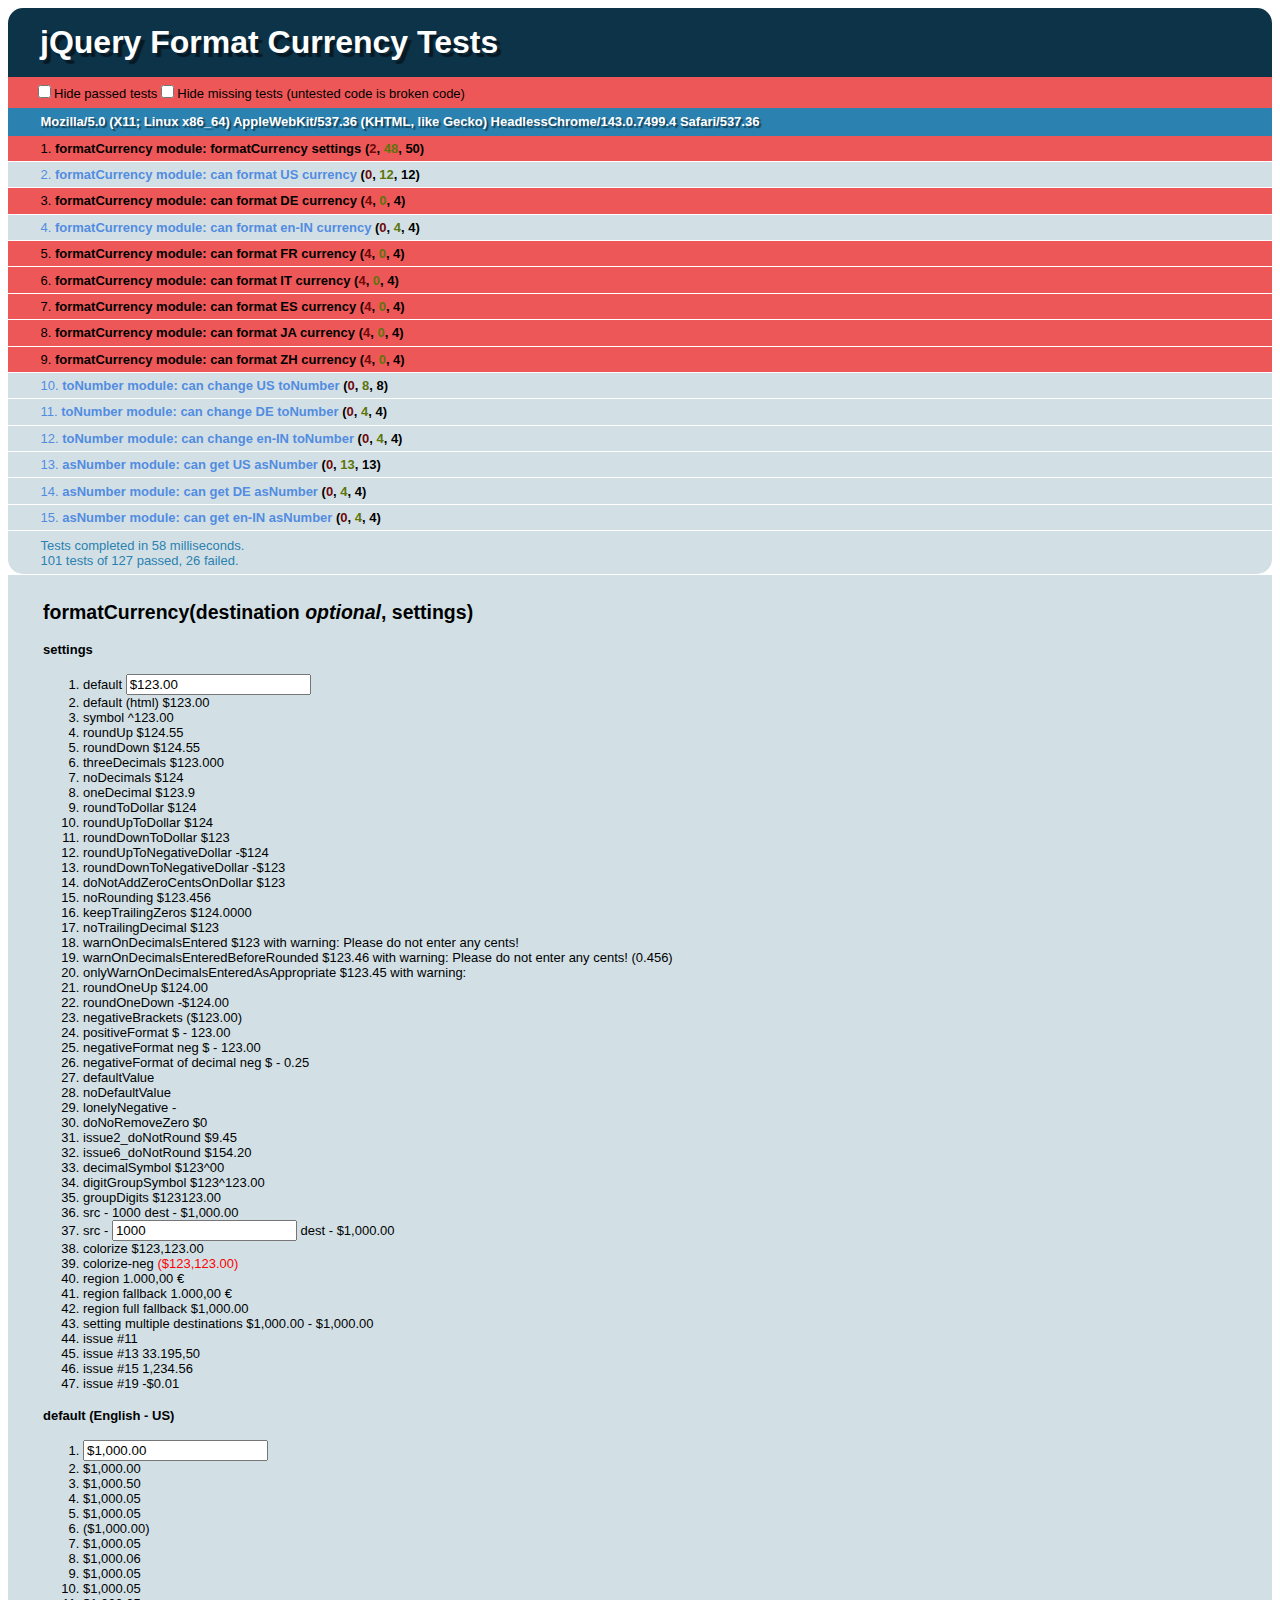
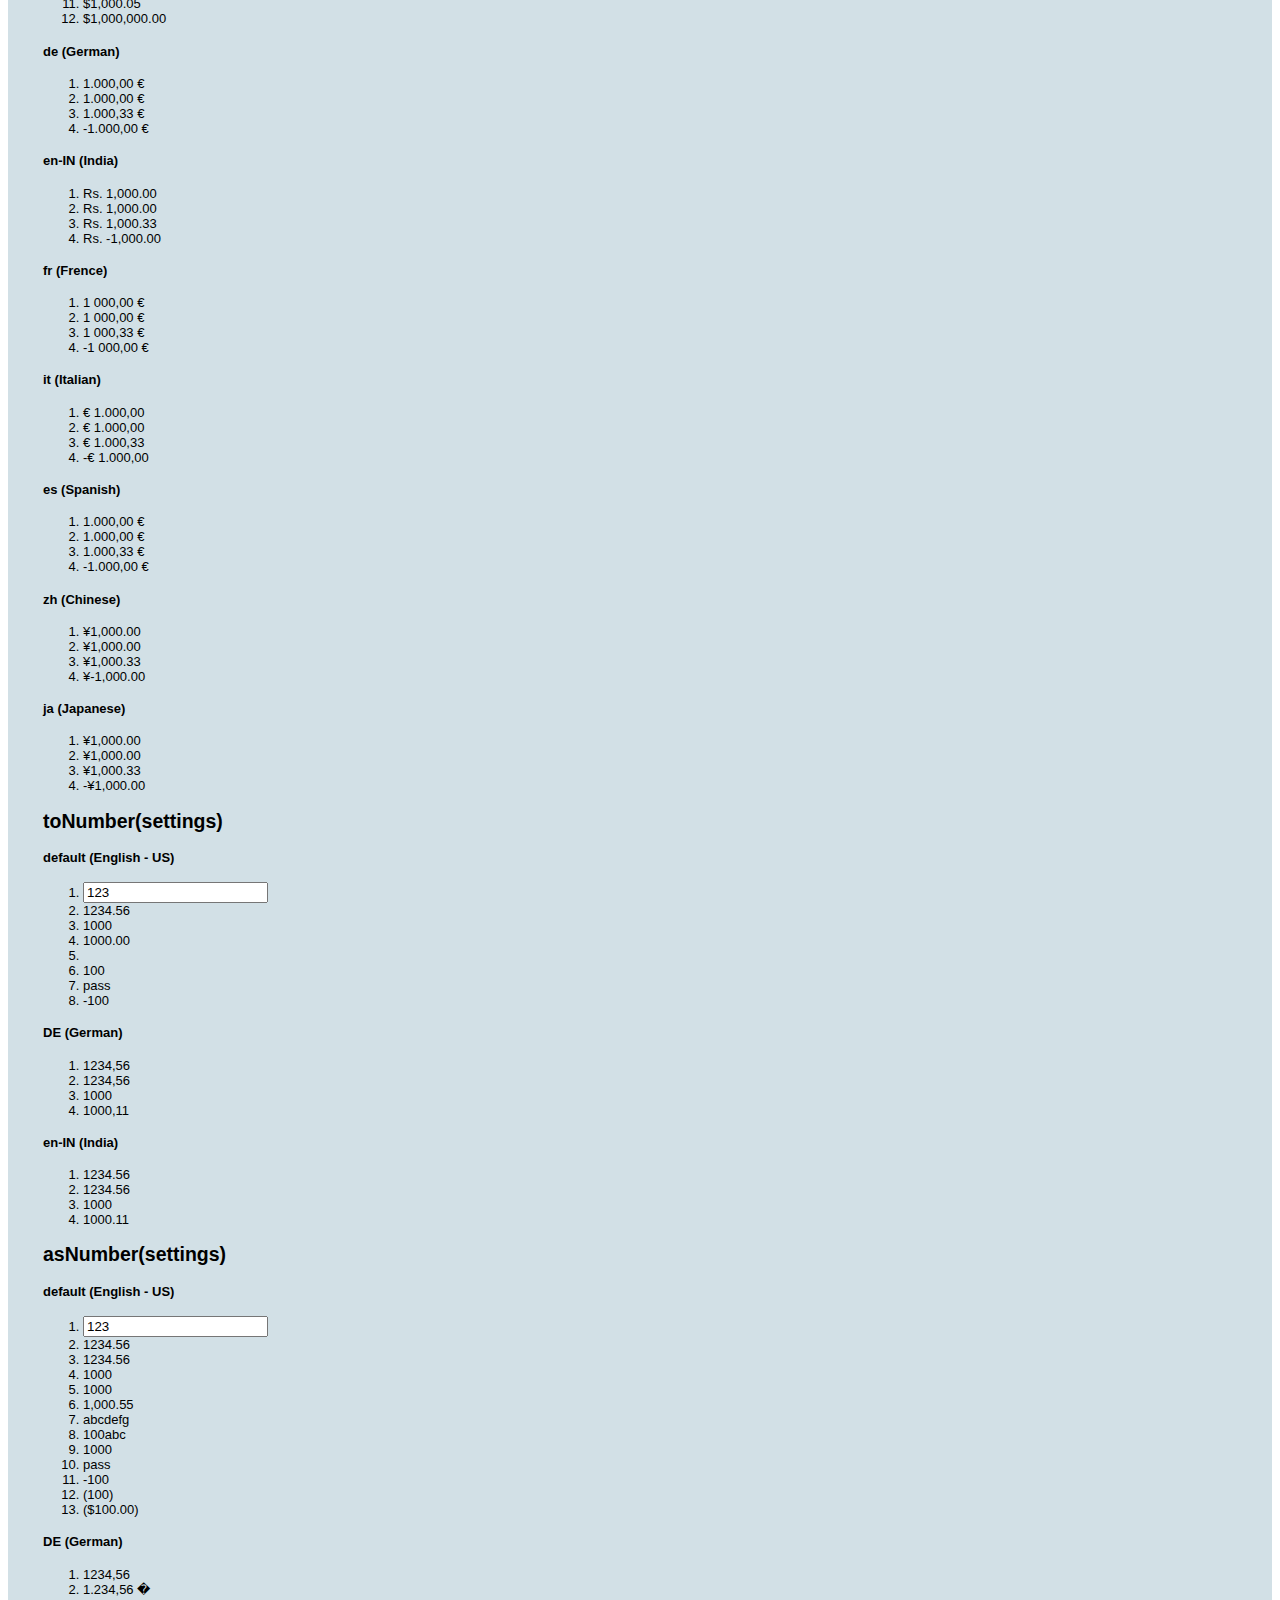
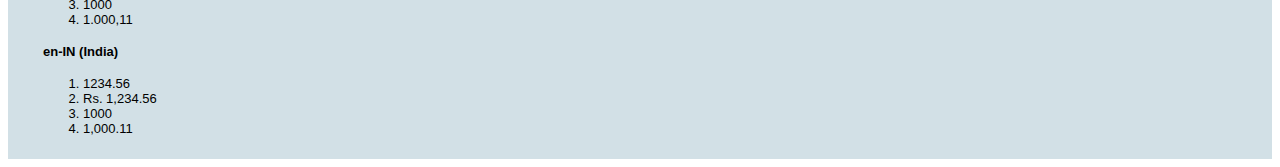
<file: statics/plugins/jquery/jquery.formatCurrency/unit-tests/index.html>
<!DOCTYPE html PUBLIC "-//W3C//DTD XHTML 1.0 Transitional//EN" "http://www.w3.org/TR/xhtml1/DTD/xhtml1-transitional.dtd">
<!--
  This file is part of the jQuery formatCurrency Plugin.

    The jQuery formatCurrency Plugin is free software: you can redistribute it
    and/or modify it under the terms of the GNU General Public License as published 
    by the Free Software Foundation, either version 3 of the License, or
    (at your option) any later version.

    The jQuery formatCurrency Plugin is distributed in the hope that it will
    be useful, but WITHOUT ANY WARRANTY; without even the implied warranty 
    of MERCHANTABILITY or FITNESS FOR A PARTICULAR PURPOSE.  See the
    GNU General Public License for more details.

    You should have received a copy of the GNU General Public License along with 
    the jQuery formatCurrency Plugin.  If not, see <http://www.gnu.org/licenses/>.
-->
<html xmlns="http://www.w3.org/1999/xhtml">
	<head>
		<title>jQuery FormatCurrency Tests</title>
		<script type="text/javascript" src="../external/jquery-1.4.2.min.js"></script>
		<script type="text/javascript" src="../jquery.formatCurrency-1.4.0.js"></script>
		<script type="text/javascript" src="../i18n/jquery.formatCurrency.all.js"></script>
		<script type="text/javascript" src="../external/qunit/qunit.js"></script>
		<link rel="stylesheet" type="text/css" href="../external/qunit/qunit.css" />
		
		<script type="text/javascript" src="formatCurrency.tests.js">
		</script>
		<script type="text/javascript">
		</script>
		<style type="text/css">
			body { font-family:"Helvetica Neue Light","HelveticaNeue-Light","Helvetica Neue",Calibri,Helvetica,Arial; }
		</style>
	</head>
<body>
	<h1 id="qunit-header">jQuery Format Currency Tests</h1>
	<h2 id="qunit-banner"></h2>
	<div id="qunit-testrunner-toolbar"></div>
	<h2 id="qunit-userAgent"></h2>
	<ol id="qunit-tests"></ol>

	<div id="qunit-main"></div>
	
	<div class="samples" style="margin:1px auto; padding:10px 35px; background:#D2E0E6; font-size:small;" >
		
		<h2>formatCurrency(destination <em style='font:.8em'>optional</em>, settings)</h2>
		<div class="usage"></div>
		
		<h4>settings</h4>
		<ol>
			<li>default <input type="text" class="val" value="123" /></li>
			<li>default (html) <span class="useHtml">123</span></li>
			<li>symbol <span class="symbol">123</span></li>
			<li>roundUp <span class="roundUp">124.5451</span></li>
			<li>roundDown <span class="roundDown">124.554</span></li>
			<li>threeDecimals <span class="threeDecimals">123.000</span></li>
			<li>noDecimals <span class="noDecimals">124.00</span></li>
			<li>oneDecimal <span class="oneDecimal">123.9</span></li>
			<li>roundToDollar <span class="roundToDollar">124.000</span></li>
			<li>roundUpToDollar <span class="roundUpToDollar">123.9</span></li>
			<li>roundDownToDollar <span class="roundDownToDollar">123.4</span></li>
			<li>roundUpToNegativeDollar <span class="roundUpToNegativeDollar">-123.9</span></li>
			<li>roundDownToNegativeDollar <span class="roundDownToNegativeDollar">-123.4</span></li>
			<li>doNotAddZeroCentsOnDollar <span class="doNotAddZeroCentsOnDollar">123</span></li>
			<li>noRounding <span class="noRounding">123.456</span></li>
			<li>keepTrailingZeros <span class="keepTrailingZeros">124.0000</span></li>
			<li>noTrailingDecimal <span class="noTrailingDecimal">123.</span></li>
			<li>warnOnDecimalsEntered <span class="warnOnDecimalsEntered">123.456</span> with warning: <span class="warnOnDecimalsEnteredNotification">OK</span></li>
			<li>warnOnDecimalsEnteredBeforeRounded <span class="warnOnDecimalsEnteredBeforeRounded">123.456</span> with warning: <span class="warnOnDecimalsEnteredBeforeRoundedNotification"></span></li>
			<li>onlyWarnOnDecimalsEnteredAsAppropriate <span class="onlyWarnOnDecimalsEnteredAsAppropriate">123.45</span> with warning: <span class="onlyWarnOnDecimalsEnteredAsAppropriateNotification"></span></li>
			<li>roundOneUp <span class="roundOneUp">123.999</span></li>
			<li>roundOneDown <span class="roundOneDown">-123.999</span></li>
			<li>negativeBrackets <span class="negativeBrackets">(123)</span></li>
			<li>positiveFormat <span class="positiveFormat">123</span></li>
			<li>negativeFormat <span class="negativeFormat">-123</span></li>
			<li>negativeFormat of decimal <span class="negativeFormatDecimal">-0.25</span></li>
			<li>defaultValue <span class="defaultValue"></span></li>
			<li>noDefaultValue <span class="noDefaultValue"></span></li>
			<li>lonelyNegative <span class="lonelyNegative">-</span></li>
			<li>doNoRemoveZero <span class="doNoRemoveZero">0</span></li>
			<li>issue2_doNotRound <span class="issue2_doNotRound">9.45</span></li>
			<li>issue6_doNotRound <span class="issue6_doNotRound">154.20</span></li>
			<li>decimalSymbol <span class="decimalSymbol">123</span></li>
			<li>digitGroupSymbol <span class="digitGroupSymbol">123123</span></li>
			<li>groupDigits <span class="groupDigits">123123</span></li>
			<li><div>
				src -
				<span class='src'>1000</span>
				dest - 
				<span class='dest'></span>
			</div></li>
			<li><div>
				src -
				<input type='text' class='src2' value='1000' />
				dest - 
				<span class='dest2'></span>
			</div></li>
			<li>colorize <span class="colorize" style="color:green;">123123</span></li>
			<li>colorize-neg <span class="colorize-neg">-123123</span></li>
			<li>region <span class="region">1000</span></li>
			<li>region fallback <span class="regionFallback">1000</span></li>
			<li>region full fallback <span class="regionFullFallback">1000</span></li>
			<li>setting multiple destinations <span class="multiDest multiDest1">1000</span> - <span class="multiDest multiDest2">1000</span></li>
			<li>issue #11 <span class="blankShouldBeBlank"></span></li>
			<li>issue #13 <span class="floatToCommaDecimal">33195.5</span></li>
			<li>issue #15 <span class="formatCurrencyWithBlankSymbol">1,234.56</span></li>
			<li>issue #19 <span class="formatCurrencyWithNegOneHundredth">-.01</span></li>
		</ol>
		
		<h4>default (English - US)</h4>
		<ol>
			<li><input type="text" class='UStext' value='1000' /></li>
			<li><div class='US'>1000</div></li>
			<li><div class='UScents'>1000.50</div></li>
			<li><div class='UScents-pennies'>1000.05</div></li>
			<li><div class='USformatted'>$1000.05</div></li>
			<li><div class='USneg'>-1000</div></li>
			<li><div class='USextra-decimals-roundDown'>1000.052324</div></li>
			<li><div class='USextra-decimals-roundUp'>1000.0588</div></li>
			<li><div class='USwith-chars'>ABCDEFG1000.05</div></li>
			<li><div class='USwith-chars-end'>1000.05ABCDEFG</div></li>
			<li><div class='USwith-chars-mid'>10ABCDEFG00.05</div></li>
			<li><div class='USmillions'>1000000</div></li>
		</ol>
		
		
		<h4>de (German)</h4>
		<ol>
			<li><div class='DE'>1000</div></li>
			<li><div class='DEwithSymbol'>1000�</div></li>
			<li><div class='DEdecimal'>1.000,33</div></li>
			<li><div class='DEneg'>-1000</div></li>
		</ol>
		
		<h4>en-IN (India)</h4>
		<ol>
			<li><div class='EnIN'>1000</div></li>
			<li><div class='EnINwithSymbol'>Rs. 1000</div></li>
			<li><div class='EnINdecimal'>Rs. 1,000.33</div></li>
			<li><div class='EnINneg'>-1000</div></li>
		</ol>
		
		<h4>fr (Frence)</h4>
		<ol>
			<li><div class='FR'>1000</div></li>
			<li><div class='FRwithSymbol'>1000 �</div></li>
			<li><div class='FRdecimal'>1 000,33 �</div></li>
			<li><div class='FRneg'>-1000</div></li>
		</ol>
		
		<h4>it (Italian)</h4>
		<ol>
			<li><div class='IT'>1000</div></li>
			<li><div class='ITwithSymbol'>� 1000</div></li>
			<li><div class='ITdecimal'>� 1.000,33</div></li>
			<li><div class='ITneg'>-1000</div></li>
		</ol>
		
		<h4>es (Spanish)</h4>
		<ol>
			<li><div class='ES'>1000</div></li>
			<li><div class='ESwithSymbol'>1000 �</div></li>
			<li><div class='ESdecimal'>1 000,33 �</div></li>
			<li><div class='ESneg'>-1000</div></li>
		</ol>
		
		<h4>zh (Chinese)</h4>
		<ol>
			<li><div class='ZH'>1000</div></li>
			<li><div class='ZHwithSymbol'>�1000</div></li>
			<li><div class='ZHdecimal'>�1,000.33</div></li>
			<li><div class='ZHneg'>-1000</div></li>
		</ol>
		
		<h4>ja (Japanese)</h4>
		<ol>
			<li><div class='JA'>1000</div></li>
			<li><div class='JAwithSymbol'>�1000</div></li>
			<li><div class='JAdecimal'>�1,000.33</div></li>
			<li><div class='JAneg'>-1000</div></li>
		</ol>
		
		<h2>toNumber(settings)</h2>
		<div class="usage"></div>
		
		<h4>default (English - US)</h4>
		<ol>
			<li><input type="text" class="toVal" value="123" /></li>
			<li><div class='toUS'>$1234.56</div></li>
			<li><div class='toUSwhole'>1000</div></li>
			<li><div class='toUSdecimal'>1,000.00</div></li>
			<li><div class='toUSchars'>abcdefg</div></li>
			<li><div class='toUSchars-end'>100abc</div></li>
			<li><div class='toUSbad-element'>pass</div></li>
			<li><div class='toNumberFromNegative'>(100)</div></li>
		</ol>
		
		<h4>DE (German)</h4>
		<ol>
			<li><div class='toDE'>1234,56</div></li>
			<li><div class='toDEformatted'>1.234,56 �</div></li>
			<li><div class='toDEwhole'>1000</div></li>
			<li><div class='toDEdecimal'>1.000,11</div></li>
		</ol>
		
		<h4>en-IN (India)</h4>
		<ol>
			<li><div class='toEnIN'>1234.56</div></li>
			<li><div class='toEnINformatted'>Rs. 1,234.56</div></li>
			<li><div class='toEnINwhole'>1000</div></li>
			<li><div class='toEnINdecimal'>1,000.11</div></li>
		</ol>
		
		<h2>asNumber(settings)</h2>
		<div class="usage"></div>
		
		<h4>default (English - US)</h4>
		<ol>
			<li><input type="text" class="asVal" value="123" /></li>
			<li><div class='asUS'>1234.56</div></li>
			<li><div class='asNoParse'>1234.56</div></li>
			<li><div class='asUSwhole'>1000</div></li>
			<li><div class='asUSwhole-lower'>1000</div></li>
			<li><div class='asUSdecimal'>1,000.55</div></li>
			<li><div class='asUSchars'>abcdefg</div></li>
			<li><div class='asUSchars-end'>100abc</div></li>
			<li><div class='asUSbad-parse'>1000</div></li>
			<li><div class='asUSbad-element'>pass</div></li>
			<li><div class='asNumberFromNegative'>-100</div></li>
			<li><div class='asNumberFromNegative2'>(100)</div></li>
			<li><div class='asNumberFromFormatted'>-100</div></li>
		</ol>

		<h4>DE (German)</h4>
		<ol>
			<li><div class='asDE'>1234,56</div></li>
			<li><div class='asDEformatted'>1.234,56 �</div></li>
			<li><div class='asDEwhole'>1000</div></li>
			<li><div class='asDEdecimal'>1.000,11</div></li>
		</ol>
		
		<h4>en-IN (India)</h4>
		<ol>
			<li><div class='asEnIN'>1234.56</div></li>
			<li><div class='asEnINformatted'>Rs. 1,234.56</div></li>
			<li><div class='asEnINwhole'>1000</div></li>
			<li><div class='asEnINdecimal'>1,000.11</div></li>
		</ol>
	</div>
</body>
</html>
</file>
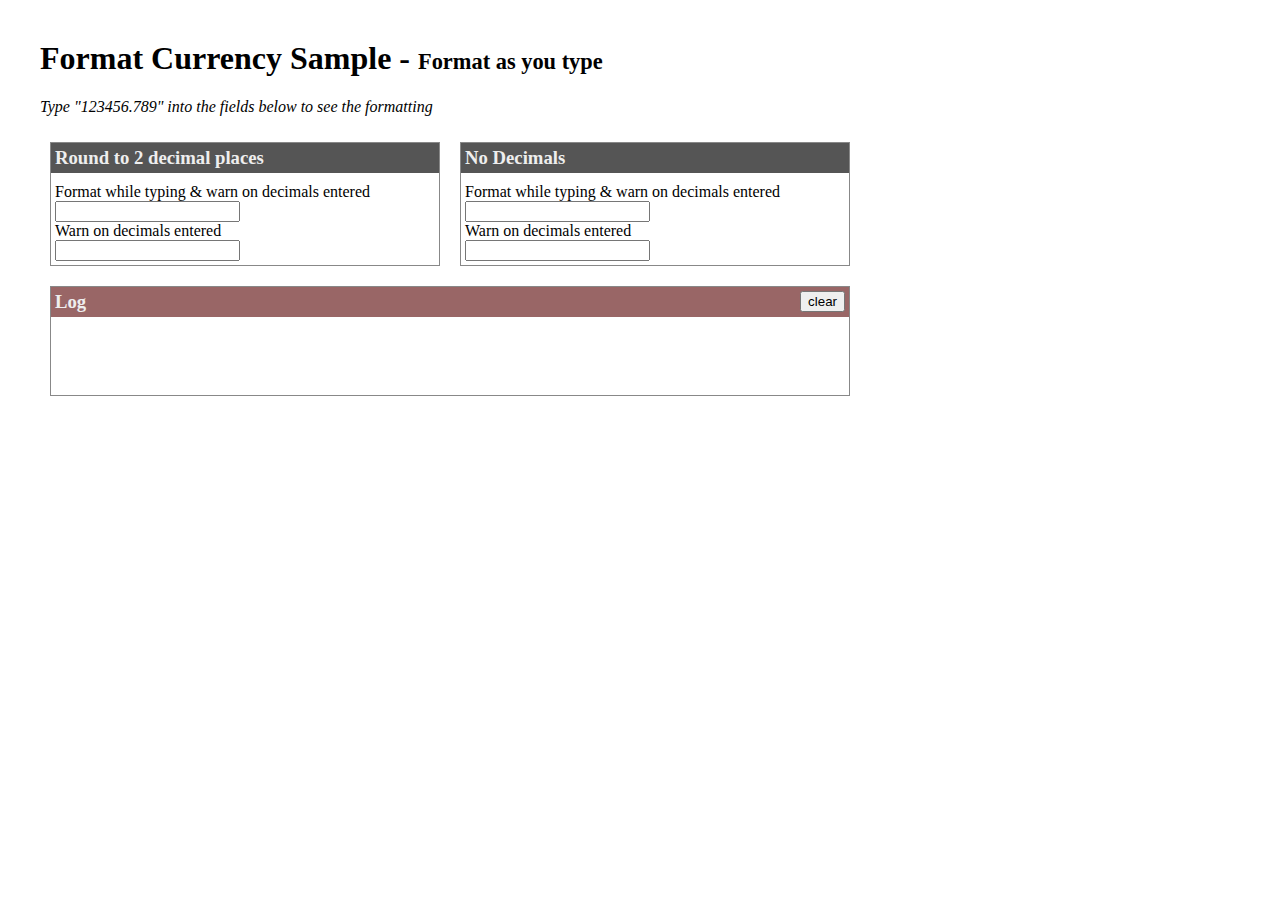
<file: statics/plugins/jquery/jquery.formatCurrency/demo/format_as_you_type.html>
<!DOCTYPE html PUBLIC "-//W3C//DTD XHTML 1.0 Transitional//EN" "http://www.w3.org/TR/xhtml1/DTD/xhtml1-transitional.dtd">
<html xmlns="http://www.w3.org/1999/xhtml">
<head>
	<title>Format Currency Sample - Format as you type</title>
	<style type="text/css">
		body, div  { margin:0px auto; padding:0px; }

		.main { margin:40px; }
		
		.instructions { font-style:italic; }
		
		.sample { float:left; margin:10px; padding:4px; border:1px solid #888; width:380px; min-height:100px; }
		
		.sample h3 { margin:-4px; margin-bottom:10px; padding:4px; background:#555; color:#eee; }
		
		.sample div { clear:both; }
		.sample input { float:left; margin:0px auto; }
		
		.message { color:#f00; font-size:.8em; }
		
		.log { width:790px; clear:both; }
			
		.log h3 { background:#966; }
		#clearLog { float:right; }
	</style>
	<script type="text/javascript" src="../external/jquery-1.4.2.min.js"></script>
	<script type="text/javascript" src="../jquery.formatCurrency-1.4.0.js"></script>
	<script type="text/javascript">
		$(function() {
			// jQuery formatCurrency plugin: http://plugins.jquery.com/project/formatCurrency

			// Format while typing & warn on decimals entered, 2 decimal places
			$('#formatWhileTypingAndWarnOnDecimalsEntered2').blur(function() {
				$('#formatWhileTypingAndWarnOnDecimalsEnteredNotification2').html(null);
				$(this).formatCurrency({ colorize: true, negativeFormat: '-%s%n', roundToDecimalPlace: 2 });
			})
			.keyup(function(e) {
				var e = window.event || e;
				var keyUnicode = e.charCode || e.keyCode;
				if (e !== undefined) {
					switch (keyUnicode) {
						case 16: break; // Shift
						case 17: break; // Ctrl
						case 18: break; // Alt
						case 27: this.value = ''; break; // Esc: clear entry
						case 35: break; // End
						case 36: break; // Home
						case 37: break; // cursor left
						case 38: break; // cursor up
						case 39: break; // cursor right
						case 40: break; // cursor down
						case 78: break; // N (Opera 9.63+ maps the "." from the number key section to the "N" key too!) (See: http://unixpapa.com/js/key.html search for ". Del")
						case 110: break; // . number block (Opera 9.63+ maps the "." from the number block to the "N" key (78) !!!)
						case 190: break; // .
						default: $(this).formatCurrency({ colorize: true, negativeFormat: '-%s%n', roundToDecimalPlace: -1, eventOnDecimalsEntered: true });
					}
				}
			})
			.bind('decimalsEntered', function(e, cents) {
				if (String(cents).length > 2) {
					var errorMsg = 'Please do not enter any cents (0.' + cents + ')';
					$('#formatWhileTypingAndWarnOnDecimalsEnteredNotification2').html(errorMsg);
					log('Event on decimals entered: ' + errorMsg);
				}
			});


			// Warn on decimals entered, 2 decimal places
			$('#warnOnDecimalsEntered2').blur(function() {
				$('#warnOnDecimalsEnteredNotification2').html(null);
				$(this).formatCurrency({ roundToDecimalPlace: 2, eventOnDecimalsEntered: true });
			})
			.bind('decimalsEntered', function(e, cents) {
				var errorMsg = 'Please do not enter any cents (0.' + cents + ')';
				$('#warnOnDecimalsEnteredNotification2').html(errorMsg);
				log('Event on decimals entered: ' + errorMsg);
			});


			// Format while typing & warn on decimals entered, no cents
			$('#formatWhileTypingAndWarnOnDecimalsEntered').blur(function() {
				$('#formatWhileTypingAndWarnOnDecimalsEnteredNotification').html(null);
				$(this).formatCurrency({ colorize: true, negativeFormat: '-%s%n', roundToDecimalPlace: 0 });
			})
			.keyup(function(e) {
				var e = window.event || e;
				var keyUnicode = e.charCode || e.keyCode;
				if (e !== undefined) {
					switch (keyUnicode) {
						case 16: break; // Shift
						case 27: this.value = ''; break; // Esc: clear entry
						case 35: break; // End
						case 36: break; // Home
						case 37: break; // cursor left
						case 38: break; // cursor up
						case 39: break; // cursor right
						case 40: break; // cursor down
						case 78: break; // N (Opera 9.63+ maps the "." from the number key section to the "N" key too!) (See: http://unixpapa.com/js/key.html search for ". Del")
						case 110: break; // . number block (Opera 9.63+ maps the "." from the number block to the "N" key (78) !!!)
						case 190: break; // .
						default: $(this).formatCurrency({ colorize: true, negativeFormat: '-%s%n', roundToDecimalPlace: -1, eventOnDecimalsEntered: true });
					}
				}
			})
			.bind('decimalsEntered', function(e, cents) {
				var errorMsg = 'Please do not enter any cents (0.' + cents + ')';
				$('#formatWhileTypingAndWarnOnDecimalsEnteredNotification').html(errorMsg);
				log('Event on decimals entered: ' + errorMsg);
			});


			// Warn on decimals entered, no cents
			$('#warnOnDecimalsEntered').blur(function() {
				$('#warnOnDecimalsEnteredNotification').html(null);
				$(this).formatCurrency({ roundToDecimalPlace: 0, eventOnDecimalsEntered: true });
			})
			.bind('decimalsEntered', function(e, cents) {
				var errorMsg = 'Please do not enter any cents (0.' + cents + ')';
				$('#warnOnDecimalsEnteredNotification').html(errorMsg);
				log('Event on decimals entered: ' + errorMsg);
			});


			function log(text) {
				$('#divLog').prepend('<div>' + text + '</div>');
			}
			
			$('#clearLog').click(function() {
				$('#divLog').empty();
			});

		});
	</script>

</head>
<body>
	<div class="main">
		<h1>Format Currency Sample - <span style="font-size:.7em">Format as you type</span></h1>
		<p class="instructions">
			Type "123456.789" into the fields below to see the formatting
		</p>
		
		<div class="sample">
			<h3>Round to 2 decimal places</h3>
			
			<div>Format while typing & warn on decimals entered</div>
			<input type="text" id="formatWhileTypingAndWarnOnDecimalsEntered2" />
			<span id="formatWhileTypingAndWarnOnDecimalsEnteredNotification2" class="message"></span>
			
			<div>Warn on decimals entered</div>
			<input type="text" id="warnOnDecimalsEntered2" />
			<span id="warnOnDecimalsEnteredNotification2" class="message"></span>
		</div>
		
		<div class="sample">
			<h3>No Decimals</h3>
			
			<div>Format while typing & warn on decimals entered</div>
			<input type="text" id="formatWhileTypingAndWarnOnDecimalsEntered" />
			<span id="formatWhileTypingAndWarnOnDecimalsEnteredNotification" class="message"></span>
		
			<div>Warn on decimals entered</div>
			<input type="text" id="warnOnDecimalsEntered" />
			<span id="warnOnDecimalsEnteredNotification" class="message"></span>
		</div>
		
		<div class="sample log">
			<input type="button" id="clearLog" value="clear" />
			<h3>Log</h3>
			<br />
			<div id="divLog"></div>
		</div>
		
	</div>
</body>
</html>
</file>
<file: statics/plugins/jquery/jquery.formatCurrency/external/qunit/qunit.css>
ol#qunit-tests {
	font-family:"Helvetica Neue Light", "HelveticaNeue-Light", "Helvetica Neue", Calibri, Helvetica, Arial;
	margin:0;
	padding:0;
	list-style-position:inside;

	font-size: smaller;
}
ol#qunit-tests li{
	padding:0.4em 0.5em 0.4em 2.5em;
	border-bottom:1px solid #fff;
	font-size:small;
	list-style-position:inside;
}
ol#qunit-tests li ol{
	box-shadow: inset 0px 2px 13px #999;
	-moz-box-shadow: inset 0px 2px 13px #999;
	-webkit-box-shadow: inset 0px 2px 13px #999;
	margin-top:0.5em;
	margin-left:0;
	padding:0.5em;
	background-color:#fff;
	border-radius:15px;
	-moz-border-radius: 15px;
	-webkit-border-radius: 15px;
}
ol#qunit-tests li li{
	border-bottom:none;
	margin:0.5em;
	background-color:#fff;
	list-style-position: inside;
	padding:0.4em 0.5em 0.4em 0.5em;
}

ol#qunit-tests li li.pass{
	border-left:26px solid #C6E746;
	background-color:#fff;
	color:#5E740B;
	}
ol#qunit-tests li li.fail{
	border-left:26px solid #EE5757;
	background-color:#fff;
	color:#710909;
}
ol#qunit-tests li.pass{
	background-color:#D2E0E6;
	color:#528CE0;
}
ol#qunit-tests li.fail{
	background-color:#EE5757;
	color:#000;
}
ol#qunit-tests li strong {
	cursor:pointer;
}
h1#qunit-header{
	background-color:#0d3349;
	margin:0;
	padding:0.5em 0 0.5em 1em;
	color:#fff;
	font-family:"Helvetica Neue Light", "HelveticaNeue-Light", "Helvetica Neue", Calibri, Helvetica, Arial;
	border-top-right-radius:15px;
	border-top-left-radius:15px;
	-moz-border-radius-topright:15px;
	-moz-border-radius-topleft:15px;
	-webkit-border-top-right-radius:15px;
	-webkit-border-top-left-radius:15px;
	text-shadow: rgba(0, 0, 0, 0.5) 4px 4px 1px;
}
h2#qunit-banner{
	font-family:"Helvetica Neue Light", "HelveticaNeue-Light", "Helvetica Neue", Calibri, Helvetica, Arial;
	height:5px;
	margin:0;
	padding:0;
}
h2#qunit-banner.qunit-pass{
	background-color:#C6E746;
}
h2#qunit-banner.qunit-fail, #qunit-testrunner-toolbar {
	background-color:#EE5757;
}
#qunit-testrunner-toolbar {
	font-family:"Helvetica Neue Light", "HelveticaNeue-Light", "Helvetica Neue", Calibri, Helvetica, Arial;
	padding:0;
	/*width:80%;*/
	padding:0em 0 0.5em 2em;
	font-size: small;
}
h2#qunit-userAgent {
	font-family:"Helvetica Neue Light", "HelveticaNeue-Light", "Helvetica Neue", Calibri, Helvetica, Arial;
	background-color:#2b81af;
	margin:0;
	padding:0;
	color:#fff;
	font-size: small;
	padding:0.5em 0 0.5em 2.5em;
	text-shadow: rgba(0, 0, 0, 0.5) 2px 2px 1px;
}
p#qunit-testresult{
	font-family:"Helvetica Neue Light", "HelveticaNeue-Light", "Helvetica Neue", Calibri, Helvetica, Arial;
	margin:0;
	font-size: small;
	color:#2b81af;
	border-bottom-right-radius:15px;
	border-bottom-left-radius:15px;
	-moz-border-radius-bottomright:15px;
	-moz-border-radius-bottomleft:15px;
	-webkit-border-bottom-right-radius:15px;
	-webkit-border-bottom-left-radius:15px;
	background-color:#D2E0E6;
	padding:0.5em 0.5em 0.5em 2.5em;
}
strong b.fail{
	color:#710909;
	}
strong b.pass{
	color:#5E740B;
	}
</file>
